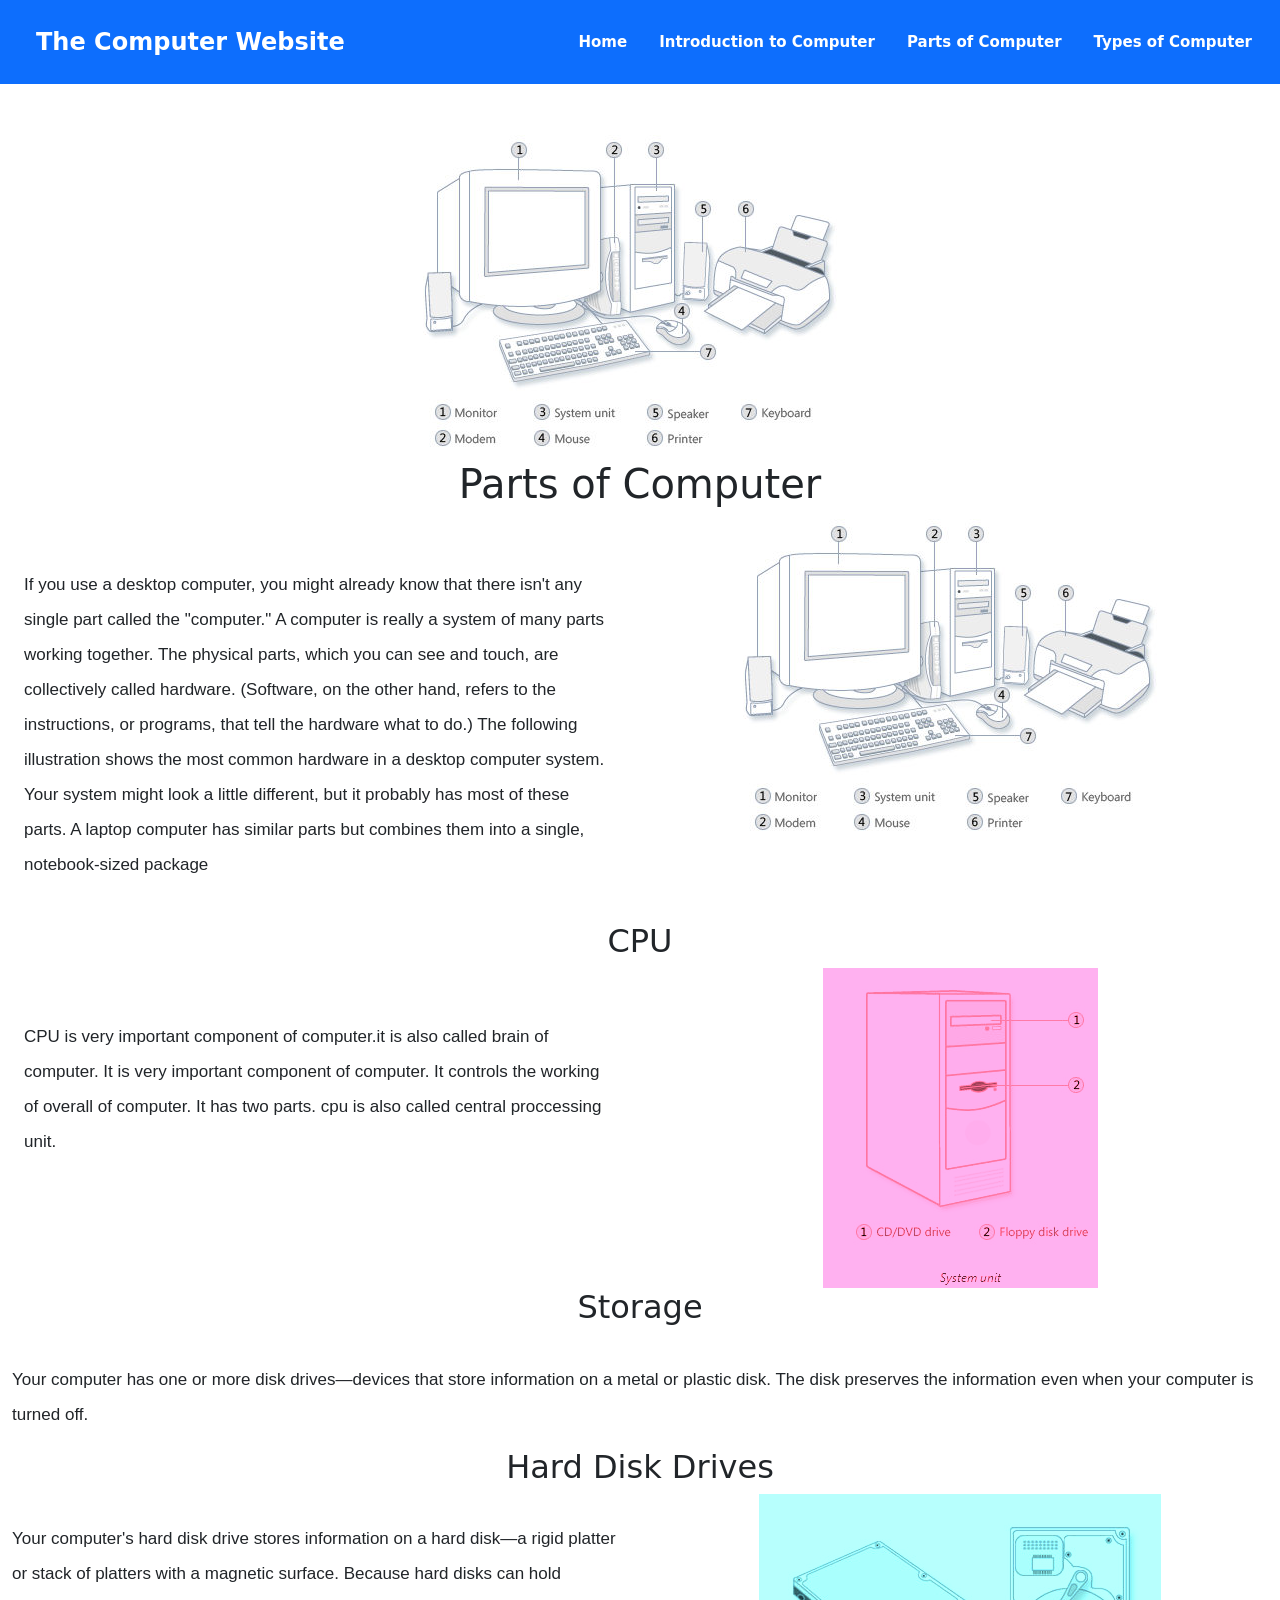
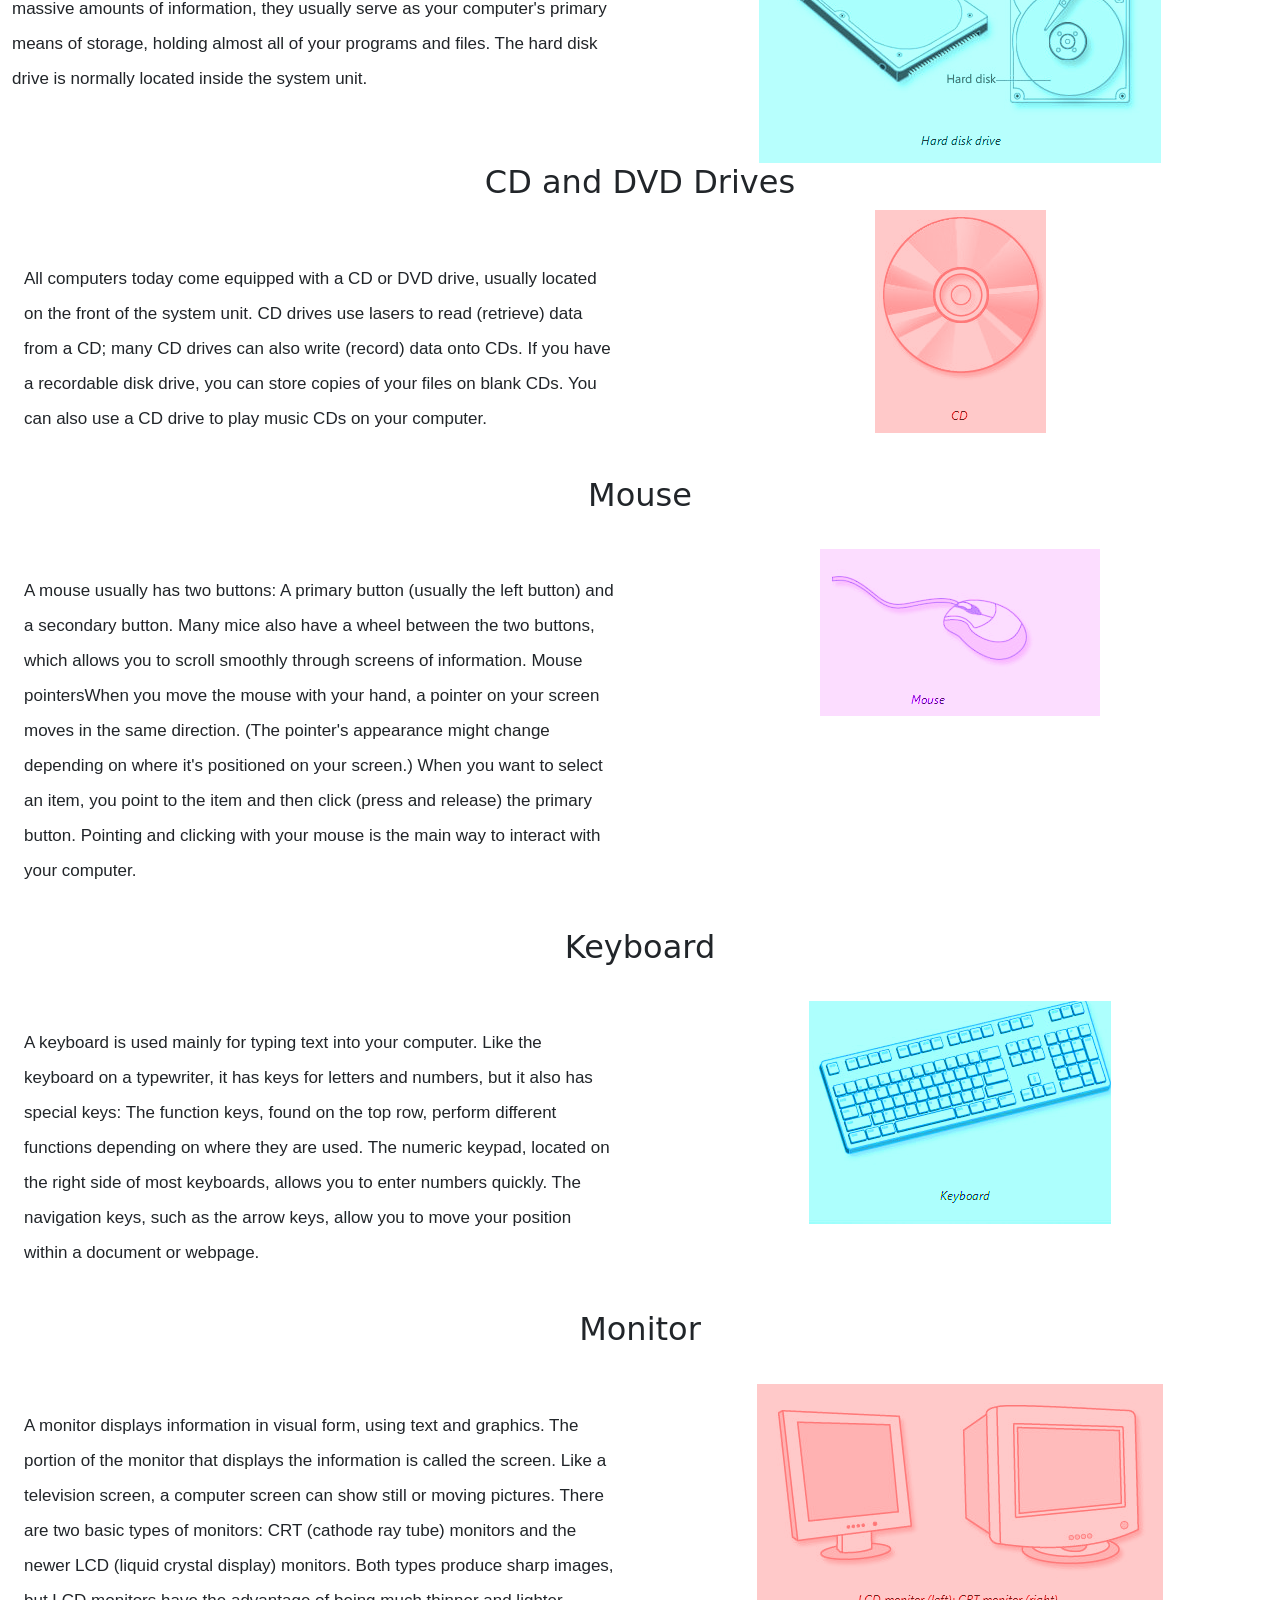
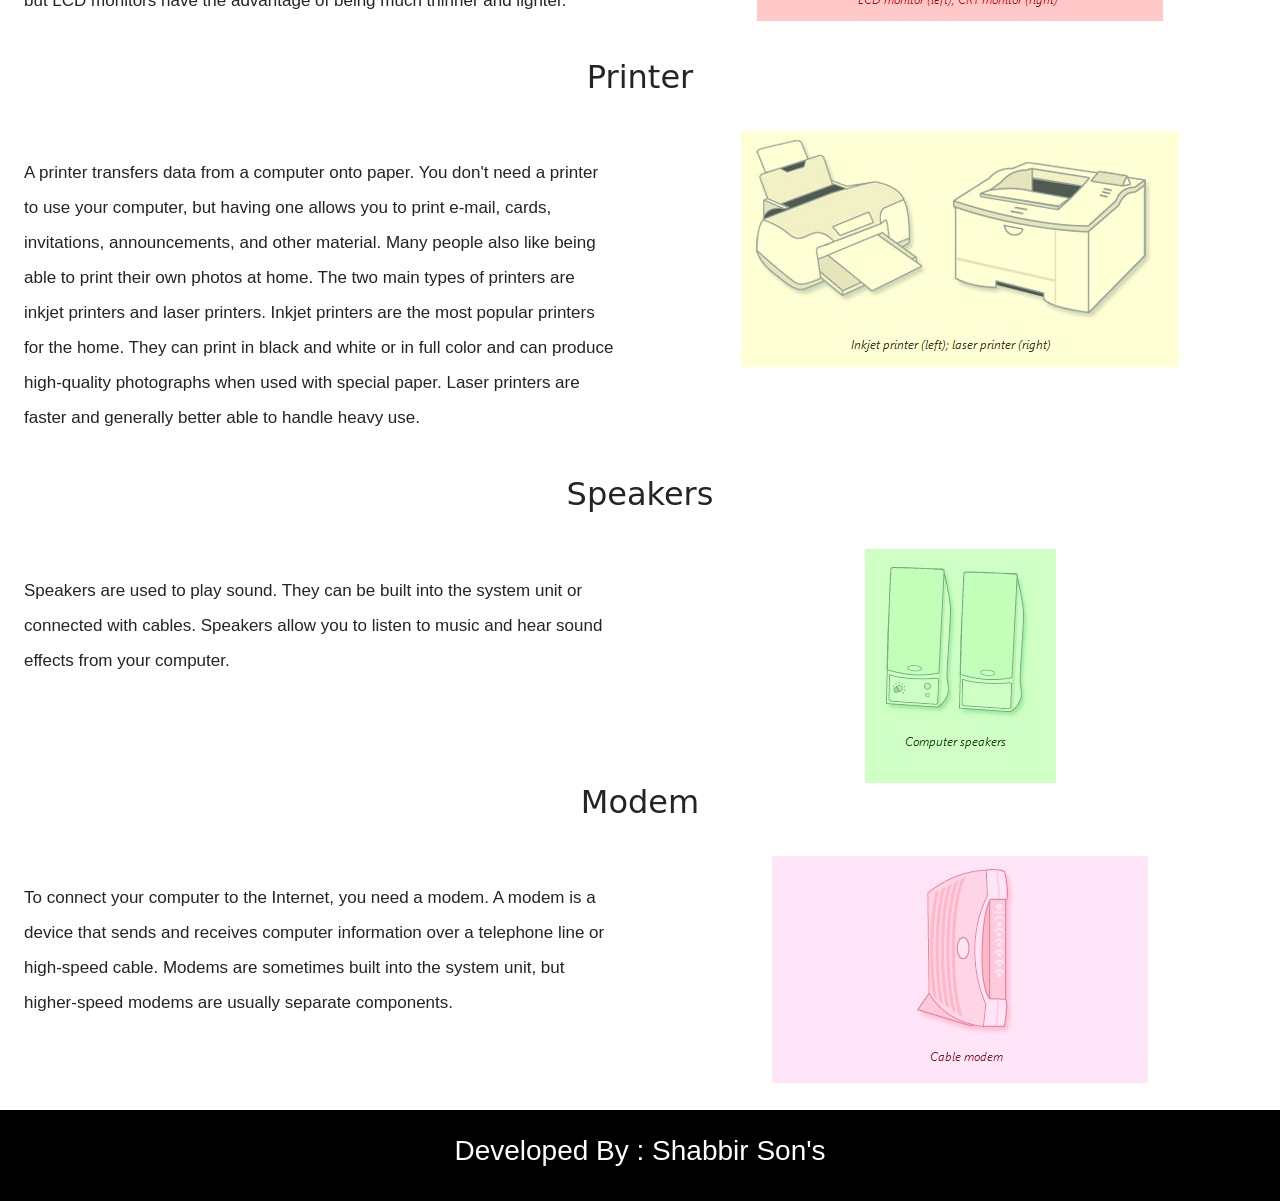
<file: index.html>
<!DOCTYPE html>
<html>
<head>
	<meta charset="utf-8">
	<meta name="viewport" content="width=device-width, initial-scale=1">
	<title>Document</title>
	 <link rel="stylesheet" href="css/bootstrap.min.css">
	 <link rel="stylesheet" href="css/style.css">
    <script src="js/bootstrap.bundle.min.js"></script>
</head>
<body>

<nav class="navbar navbar-expand-lg  bg-primary sticky-top py-3 ">

<div class="container-fluid">
    <a href="" class="navbar-brand ms-3 p-2" style="font-weight:bold; font-size:24px; color:white;">
        The Computer Website
    </a>
    <button class="navbar-toggler" type="button" data-bs-toggle="collapse"
     data-bs-target="#navbarsupportedcontent" aria-controls="navbarsupportedcontent"
     aria-expand="false" aria-label="Toggle navigation">
    
    <span class="navbar-toggler-icon">&#9776;</span>
    </button>
    <div class="collapse navbar-collapse" id="navbarsupportedcontent">
        <ul class="navbar-nav ms-auto mb-2 mb-lg-0">
            <li class="nav-item px-2">
                <a href="home.html" class="nav-link fonti " >Home</a>
            </li>
             <li class="nav-item px-2">
                <a href="intro.html" class="nav-link fonti">Introduction to Computer</a>
            </li>
             <li class="nav-item px-2">
                <a href="index.html" class="nav-link fonti">Parts of Computer</a>
            </li>
             <li class="nav-item px-2 ">
                <a href="type.html" class="nav-link fonti">Types of Computer</a>
            </li>
           
            
        </ul>
    </div>
</div>
</nav>

 
        <div class="jumbotron mt-4 bg-white text-center w-100 " >
            <div class="row">
                <div class="col-12 mt-4">
                    <img src="image/44.png" >
                </div>
            </div>
        </div>
    

        <div class="container-fluid">
            <div class="row">
                <div class="col-12">
                    <h1 class="text-center">Parts of Computer</h1>
                </div>
            </div>
            <div class="row">
                <div class="col-lg-6 p-4  ">
                    <p class="text-justify margin" id="c_history">
                        If you use a desktop computer, you might already know that there isn't any single part called the "computer." A computer is really a system of many parts working together.
                         The physical parts, which you can see and touch, 
                         are collectively called hardware. (Software, on the other
                          hand, refers to the instructions, or programs, that tell the hardware what to do.)
            
            The following illustration shows the most common hardware in a 
            desktop computer system. Your system might look a little different, but 
            it probably has most of these parts. A laptop computer has similar parts but combines them into a 
            single, notebook-sized package
                    </p>
                </div>
                <div class="col-lg-6 text-center">
                    <img src="image/44.png">
                </div>
            </div>
        </div>
            
        <div class="container-fluid">
            <div class="row">
                <div class="col-12">
                    <h2 class="text-center">CPU</h2>
                </div>
            </div>
            <div class="row">
                <div class="col-lg-6 p-4  ">
                    <p class="text-justify margin" id="c_history">
                       CPU is very important component of computer.it is also called brain of computer.
                       It is very important component of computer. 
                       It controls the working of overall of computer.
                       It has two  parts. cpu is also called central proccessing unit.
                    </p>
                </div>
                <div class="col-lg-6 text-center ">
                    <img src="image/49.png">
                </div>
            </div>
        </div>
           
       <div class="container-fluid">
           <div class="row">
               <div class="col-12">
                <h2 class="text-center">Storage</h2>
               </div>
           </div>
           <div class="row">
               <div class="col-12">
                <p class="text-justify margin" id="c_history">
                    Your computer has one or more disk drives—devices that store
                     information on a metal or plastic disk. The disk preserves the
                     information even when your computer is turned off.
                    </p>
               </div>
           </div>
           <div class="row">
               <div class="col-12">
                <h2 class="text-center">Hard Disk Drives</h2>
               </div>
           </div>
           <div class="row">
               <div class="col-md-6">
                <p class="text-justify margin" id="c_history">
                    Your computer's hard disk drive stores information on a
                     hard disk—a rigid platter or stack of platters with a magnetic 
                     surface. Because hard disks can hold massive amounts of information, 
                     they usually serve as your computer's primary means of storage, holding almost
                      all of your programs and files. The hard disk 
                    drive is normally located inside the system unit.
                    </p>
               </div>
               <div class="col-md-6 text-center">
                <image src="image/50.png" >
               </div>
           </div>
           
       </div>
           
          
       <div class="container-fluid">
        <div class="row">
            <div class="col-12">
                <h2 class="text-center">CD and DVD Drives</h2>
            </div>
        </div>
        <div class="row">
            <div class="col-md-6 p-4  ">
                <p class="text-justify margin" id="c_history">
                    All computers today come equipped with a CD or DVD drive, usually 
                    located on the front of the system unit. CD drives use lasers to read 
                    (retrieve) data from a CD; many CD drives can also write (record) data onto 
                    CDs. If you have a recordable disk drive, you can store copies of your files 
                    on blank CDs. You can also use a CD drive to play music CDs on your computer.
            
                </p>
            </div>
            <div class="col-md-6 text-center ">
                <img src="image/51.png">
            </div>
        </div>
    </div>

    <div class="container-fluid">
        <div class="row">
            <div class="col-12">
                <h2 class="text-center">Mouse</h2>
            </div>
        </div>
        <div class="row">
            <div class="col-md-6 p-4  ">
                <p class="text-justify margin" id="c_history">
                   
                    A mouse usually has two buttons: A primary button (usually
                     the left button) and a secondary button. Many mice also have a
                      wheel between the two buttons, which allows you to scroll smoothly through screens of information.
            
                    Mouse pointersWhen you move
                     the mouse with your hand, a 
                     pointer on your screen moves in 
                     the same direction. (The pointer's appearance 
                     might change depending on where it's positioned on your
                      screen.) When you want to select an item, you point to the item
                       and then click (press and release) the primary button. 
                    Pointing and clicking with your
                     mouse is the main way to interact with your computer. 
                </p>
            </div>
            <div class="col-md-6 text-center ">
                <img src="image/53.png" class=" margin">
            </div>
        </div>
    </div>
    <div class="container-fluid">
        <div class="row">
            <div class="col-12">
                <h2 class="text-center">Keyboard</h2>
            </div>
        </div>
        <div class="row">
            <div class="col-md-6 p-4  ">
                <p class="text-justify margin" id="c_history">
                   
                    A keyboard is used mainly for typing text into your
                     computer. Like the keyboard on a typewriter, it has keys for
                      letters and numbers, but it also has special keys:
            
            The function keys, found on the top row, perform different
             functions depending on where they are used.
            
            The numeric keypad, located on the right side of most keyboards, 
            allows you to enter numbers quickly.
            
            The navigation keys, such as the arrow keys, allow you to move your 
            position within a document or webpage.
            
                </p>
            </div>
            <div class="col-md-6 text-center  ">
                <img src="image/54.png" class="margin">
            </div>
        </div>
    </div>
    <div class="container-fluid">
        <div class="row">
            <div class="col-12">
                <h2 class="text-center">Monitor</h2>
            </div>
        </div>
        <div class="row">
            <div class="col-md-6 p-4  ">
                <p class="text-justify margin" id="c_history">
                   
                    A monitor displays information in visual 
                    form, using text and graphics. The portion of 
                    the monitor that displays the information is called
                     the screen. Like a television screen, a computer
                      screen can show still or moving pictures.
            
                    There are two basic types of monitors: CRT (cathode ray tube)
                     monitors and the newer LCD (liquid crystal display) monitors.
                      Both types produce sharp images, but LCD monitors have the advantage 
                      of being much thinner and lighter.
                    
            
                </p>
            </div>
            <div class="col-md-6 text-center  margin">
                <img src="image/55.png">
            </div>
        </div>
    </div>
    <div class="container-fluid">
        <div class="row">
            <div class="col-12">
                <h2 class="text-center">Printer</h2>
            </div>
        </div>
        <div class="row">
            <div class="col-md-6 p-4  ">
                <p class="text-justify margin" id="c_history">
                   
                    A printer transfers data from a computer onto paper.
                     You don't need a printer to use your computer, but having
                      one allows you to print e‑mail, cards, invitations, announcements,
                       and other material. Many people also like being able to print their own 
                       photos at home.
            
                    The two main types of printers are inkjet printers and laser printers.
                     Inkjet printers are the most popular printers for the home. They can print 
                     in black and white or in full color and can produce high-quality photographs 
                     when used with special paper. Laser printers are faster and generally better 
                     able to handle heavy use.
                    
                    
            
                </p>
            </div>
            <div class="col-md-6 text-center ">
                <img src="image/57.png" class="margin">
            </div>
        </div>
    </div>
          
            
    <div class="container-fluid">
        <div class="row">
            <div class="col-12">
                <h2 class="text-center">Speakers</h2>
            </div>
        </div>
        <div class="row">
            <div class="col-md-6 p-4  ">
                <p class="text-justify margin" id="c_history">
                   
                    Speakers are used to play sound. They can be built
                     into the system unit or connected with cables. Speakers allow 
                     you to listen to music and hear sound effects from your computer.
            
                    
                    
            
                </p>
            </div>
            <div class="col-md-6 text-center ">
                <img src="image/58.png" class="margin">
            </div>
        </div>
    </div>
          
    <div class="container-fluid">
        <div class="row">
            <div class="col-12">
                <h2 class="text-center">Modem</h2>
            </div>
        </div>
        <div class="row">
            <div class="col-md-6 p-4  ">
                <p class="text-justify margin" id="c_history">
                   
                   
            
                    To connect your computer to the Internet, 
                     you need a modem. A modem is a device that sends
                      and receives computer information over a telephone 
                      line or high-speed cable. Modems are sometimes built into the system
                       unit, but higher-speed modems are usually separate components.
            
                    
            
                </p>
            </div>
            <div class="col-md-6 text-center ">
                <img src="image/59.png" class="margin">
            </div>
        </div>
    </div>
          
            
           
           
            
            
    <div class="container-fluid color text-center family margin">

        <div class="row">
            <div class="col-12 mt-4">
                <h3>Developed By : Shabbir Son's</h3>
                <hr class="color" color="white">
            </div>
        </div>
       </div>
            
            
            
            
            









</body>
</html>
</file>
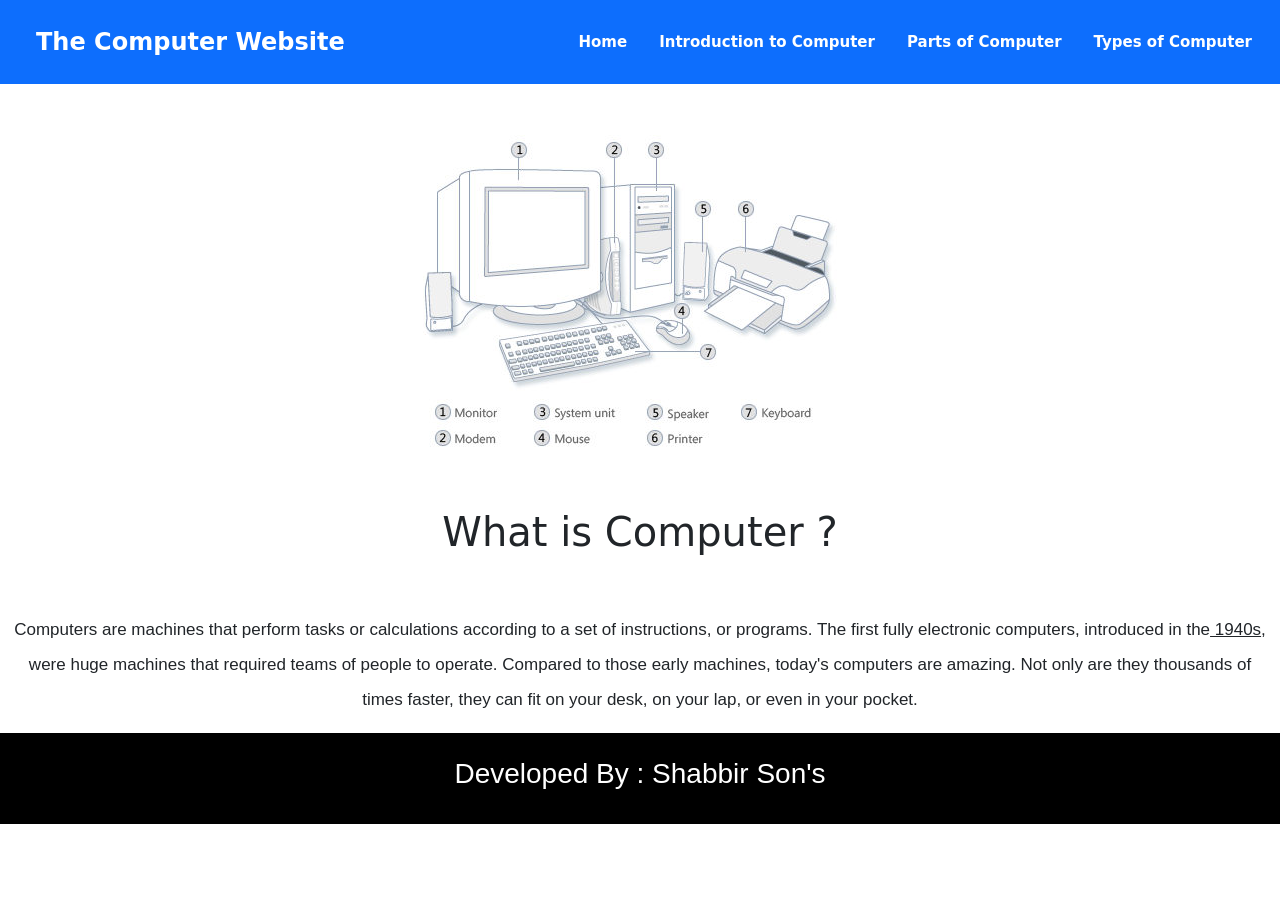
<file: home.html>
<!DOCTYPE html>
<html>
<head>
	<meta charset="utf-8">
	<meta name="viewport" content="width=device-width, initial-scale=1">
	<title>Document</title>
	 <link rel="stylesheet" href="css/bootstrap.min.css">
	 <link rel="stylesheet" href="css/style.css">
    <script src="js/bootstrap.bundle.min.js"></script>
</head>
</script>
    <style>
        #c_history{
            font-size: 17px;
            font-family: sans-serif;
            
            line-height: 35px;
        }
        .family{
            font-family: sans-serif;
        }
        .image{
            width: 350px;
            height: 350px;
        }
        .color{
            background-color: black;
            color: white;
        }
        .c{
            color: brown;
        }

    </style>
<body>

<nav class="navbar navbar-expand-lg  bg-primary sticky-top py-3 ">

<div class="container-fluid">
    <a href="" class="navbar-brand ms-3 p-2" style="font-weight:bold; font-size:24px; color:white;">
        The Computer Website
    </a>
    <button class="navbar-toggler" type="button" data-bs-toggle="collapse"
     data-bs-target="#navbarsupportedcontent" aria-controls="navbarsupportedcontent"
     aria-expand="false" aria-label="Toggle navigation">
    
    <span class="navbar-toggler-icon">&#9776;</span>
    </button>
    <div class="collapse navbar-collapse" id="navbarsupportedcontent">
        <ul class="navbar-nav ms-auto mb-2 mb-lg-0">
            <li class="nav-item px-2">
                <a href="home.html" class="nav-link fonti " >Home</a>
            </li>
             <li class="nav-item px-2">
                <a href="intro.html" class="nav-link fonti">Introduction to Computer</a>
            </li>
             <li class="nav-item px-2">
                <a href="index.html" class="nav-link fonti">Parts of Computer</a>
            </li>
             <li class="nav-item px-2 ">
                <a href="type.html" class="nav-link fonti">Types of Computer</a>
            </li>
           
            
        </ul>
    </div>
</div>
</nav>

<div class="jumbotron mt-4 bg-white text-center w-100" >
            <div class="row">
                <div class="col-12 mt-4">
                    <img src="image/44.png" >
                </div>
            </div>
        </div>
    <div class="jumbotron mt-4 bg-white text-center w-100" >
            <div class="row">
                <div class="col-12 mt-4">
                    <h1 class="text-center">What is Computer ?</h1>
                    

                </div>
            </div>
        </div>
        <div class="jumbotron mt-4 bg-white text-center w-100 " >
            <div class="row">
                <div class="col-12 mt-4 px-4 ">
                   <p class="text-justify" id="c_history"> Computers are machines that perform tasks or calculations
                     according to a set of instructions, or programs. The first fully electronic computers, 
                     introduced in the<u> 1940s</u>, were huge machines that required teams of people to operate. 
                     Compared to those early machines, today's computers are amazing. Not only are they thousands of 
                     times faster, they can fit on your desk, on your lap, or even in your pocket.
                    </p>
                    

                </div>
            </div>
        </div>

        <div class="container-fluid color text-center family">

        <div class="row">
            <div class="col-12 mt-4">
                <h3>Developed By : Shabbir Son's</h3>
                <hr class="color" color="white">
            </div>
        </div>
       </div>
    
</body>
</html>
</file>
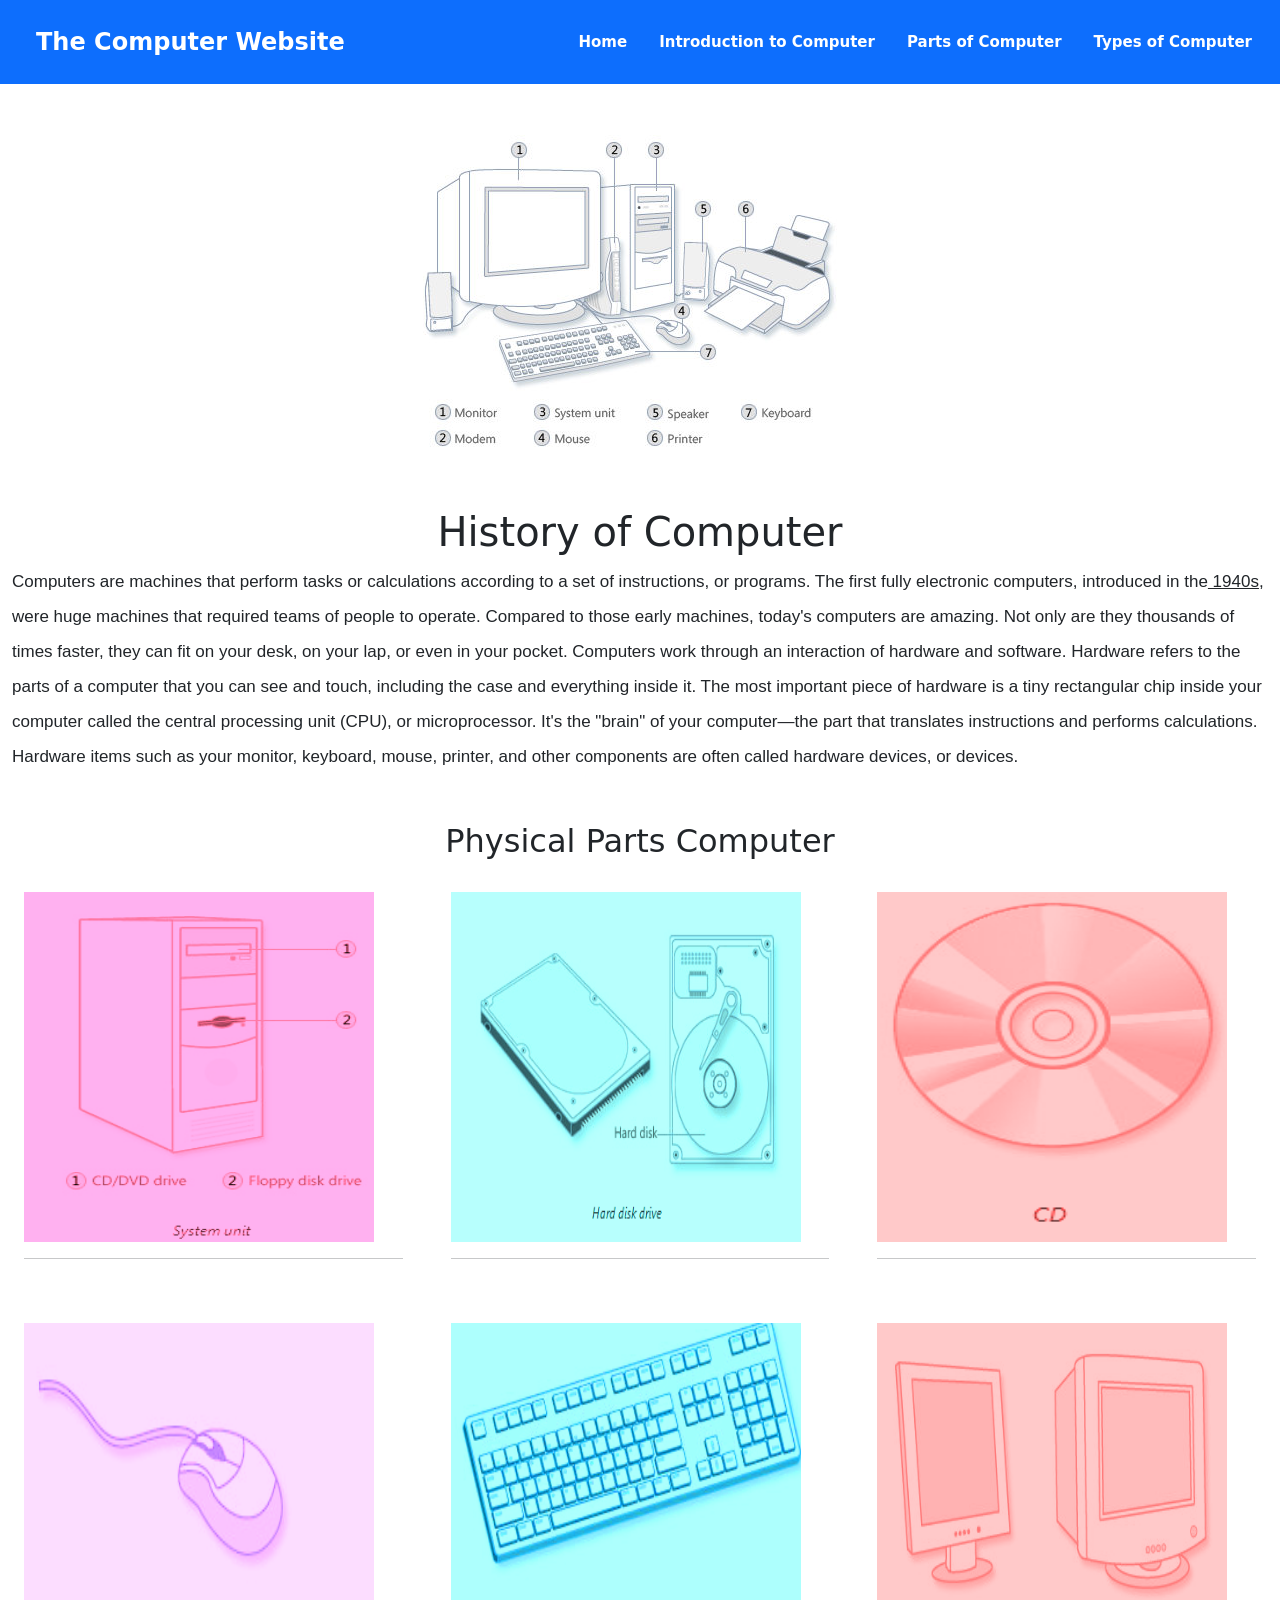
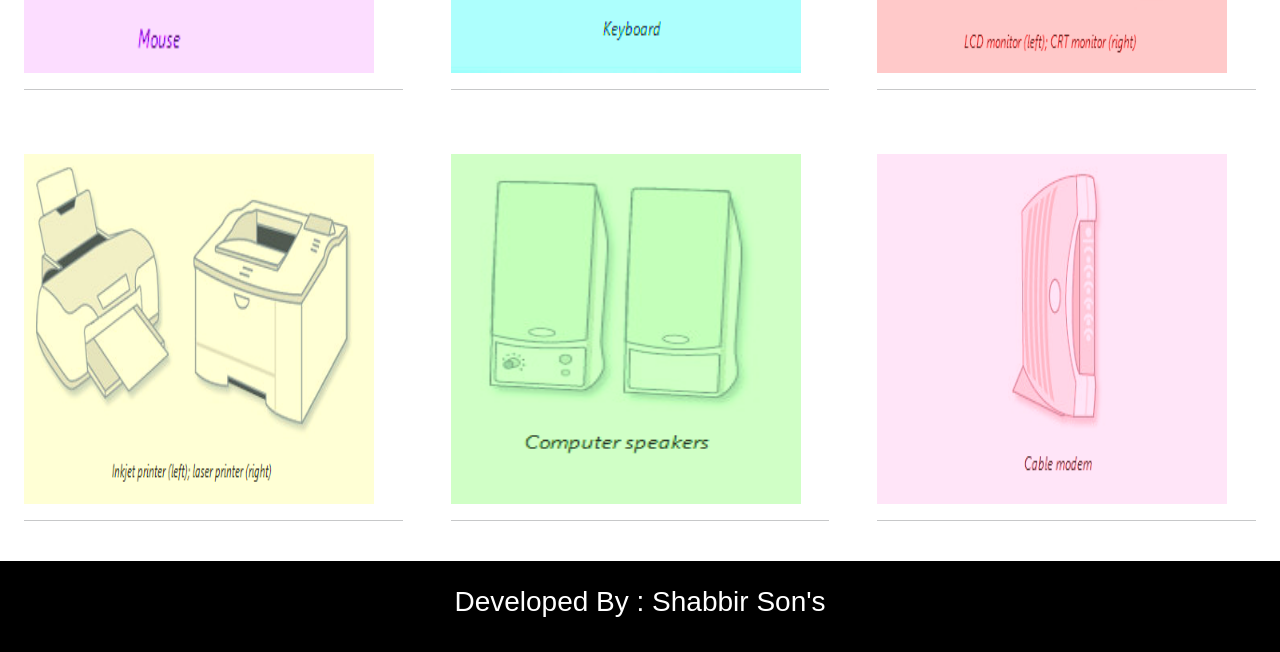
<file: intro.html>
<!DOCTYPE html>
<html>
<head>
	<meta charset="utf-8">
	<meta name="viewport" content="width=device-width, initial-scale=1">
	<title>Document</title>
	 <link rel="stylesheet" href="css/bootstrap.min.css">
	 <link rel="stylesheet" href="css/style.css">
    <script src="js/bootstrap.bundle.min.js"></script>
</head>
</script>
    <style>
        #c_history{
            font-size: 17px;
            font-family: sans-serif;
            
            line-height: 35px;
        }
        .family{
            font-family: sans-serif;
        }
        .image{
            width: 350px;
            height: 350px;
        }
        .color{
            background-color: black;
            color: white;
        }
        .c{
            color: brown;
        }

    </style>
<body>

<nav class="navbar navbar-expand-lg  bg-primary sticky-top py-3 ">

<div class="container-fluid">
    <a href="" class="navbar-brand ms-3 p-2" style="font-weight:bold; font-size:24px; color:white;">
        The Computer Website
    </a>
    <button class="navbar-toggler" type="button" data-bs-toggle="collapse"
     data-bs-target="#navbarsupportedcontent" aria-controls="navbarsupportedcontent"
     aria-expand="false" aria-label="Toggle navigation">
    
    <span class="navbar-toggler-icon">&#9776;</span>
    </button>
    <div class="collapse navbar-collapse" id="navbarsupportedcontent">
        <ul class="navbar-nav ms-auto mb-2 mb-lg-0">
            <li class="nav-item px-2">
                <a href="home.html" class="nav-link fonti " >Home</a>
            </li>
             <li class="nav-item px-2">
                <a href="intro.html" class="nav-link fonti">Introduction to Computer</a>
            </li>
             <li class="nav-item px-2">
                <a href="index.html" class="nav-link fonti">Parts of Computer</a>
            </li>
             <li class="nav-item px-2 ">
                <a href="type.html" class="nav-link fonti">Types of Computer</a>
            </li>
           
            
        </ul>
    </div>
</div>
</nav>
<div class="jumbotron mt-4 bg-white text-center w-100 " >
            <div class="row">
                <div class="col-12 mt-4">
                    <img src="image/44.png" >
                </div>
            </div>
        </div>

<div class="container-fluid mt-5">
           <div class="row">
            <div class="col-12">
                <h1 class="text-center">History of Computer</h1>
            </div>
           </div>
           <div class="row">
               <div class="col-12">
                <p class="text-justify" id="c_history" >
                    Computers are machines that perform tasks or calculations
                     according to a set of instructions, or programs. The first fully electronic computers, 
                     introduced in the<u> 1940s</u>, were huge machines that required teams of people to operate. 
                     Compared to those early machines, today's computers are amazing. Not only are they thousands of 
                     times faster, they can fit on your desk, on your lap, or even in your pocket.
                    
                    Computers work through an interaction of hardware and software. Hardware refers to the parts 
                    of a computer that you can see and touch, including the case and everything inside it. The most 
                    important piece of hardware is a tiny rectangular chip inside your computer called the central
                     processing unit (CPU), or microprocessor. It's the "brain" of your computer—the part that translates 
                     instructions and performs calculations. Hardware items such as your monitor, keyboard, mouse, 
                    printer, and other components are often called hardware devices, or devices.</p>
               </div>
           </div>
        </div>
        <div class="container-fluid mt-4">
            <div class="row">
                <div class="col-12">
                    <h2 class="text-center mt-2">Physical Parts Computer</h2>
                </div>
            </div>
            <div class="row">
              
                <div class="col-md-4 p-4">
                    
                    <image src="image/49.png" class="image" class="animate__animated animate__zoomOut">
                        <hr>
                        
                </div>
                <div class="col-md-4  p-4">
                    <img src="image/50.png" class="image">
                    <hr>
                </div>
                <div class="col-md-4 p-4">

                    <img src="image/51.png" class="image">
                    <hr>
                </div>
            </div>
            <div class="row">
                <div class="col-md-4  p-4">
                    <img src="image/53.png" alt="" class="image">
<hr>
                </div>
                <div class="col-md-4 p-4">
                    <img src="image/54.png" alt="" class="image">
                    <hr>
                </div>
                <div class="col-md-4 p-4">
                    <img src="image/55.png" alt="" class="image">
                    <hr>
                </div>
            </div>
            <div class="row">
                <div class="col-md-4  p-4">
                    <img src="image/57.png" alt="" class="image">
                    <hr>
                </div>
                <div class="col-md-4  p-4">
                    <img src="image/58.png" alt="" class="image">
                    <hr>
                </div>
                <div class="col-md-4  p-4">
                    <img src="image/59.png" alt="" class="image">
                    <hr>
                </div>
            </div>
        </div>
        
        
       <div class="container-fluid color text-center family">

        <div class="row">
            <div class="col-12 mt-4">
                <h3>Developed By : Shabbir Son's</h3>
                <hr class="color" color="white">
            </div>
        </div>
       </div>







</body>
</html>
</file>
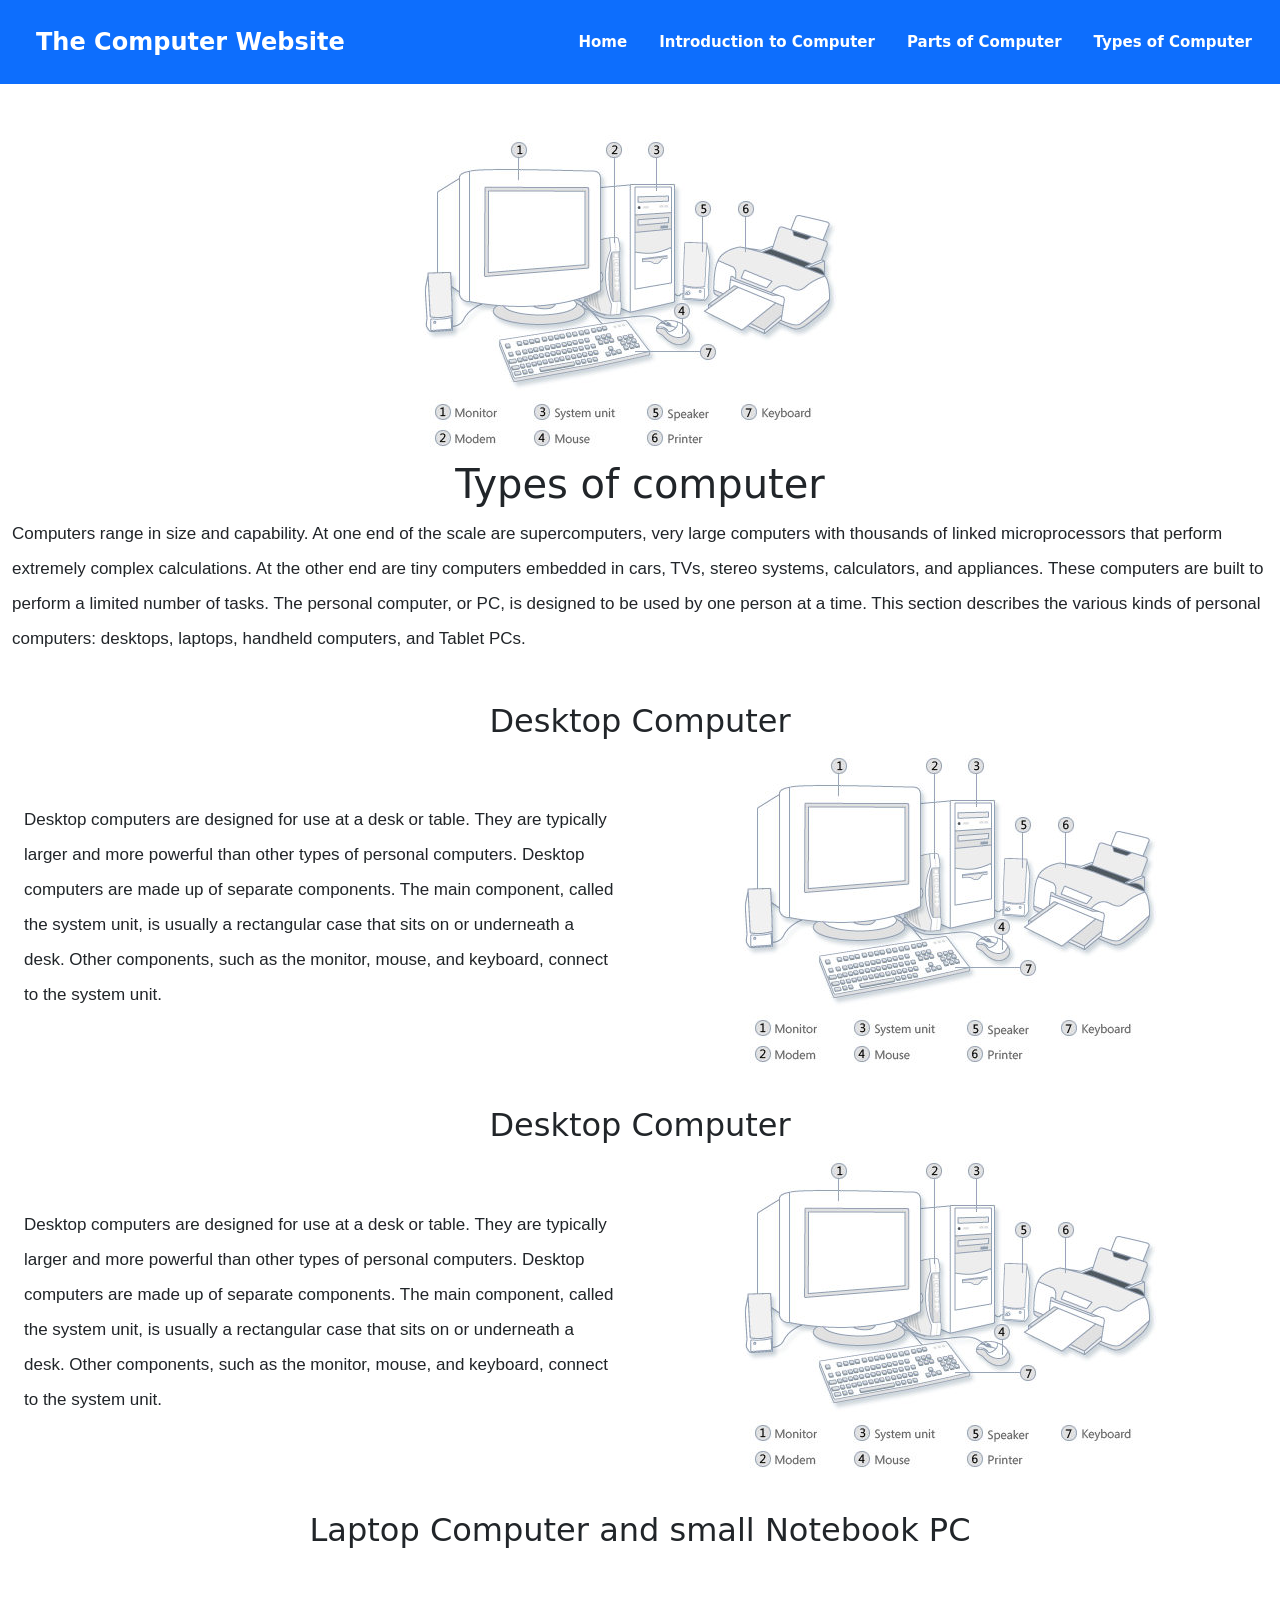
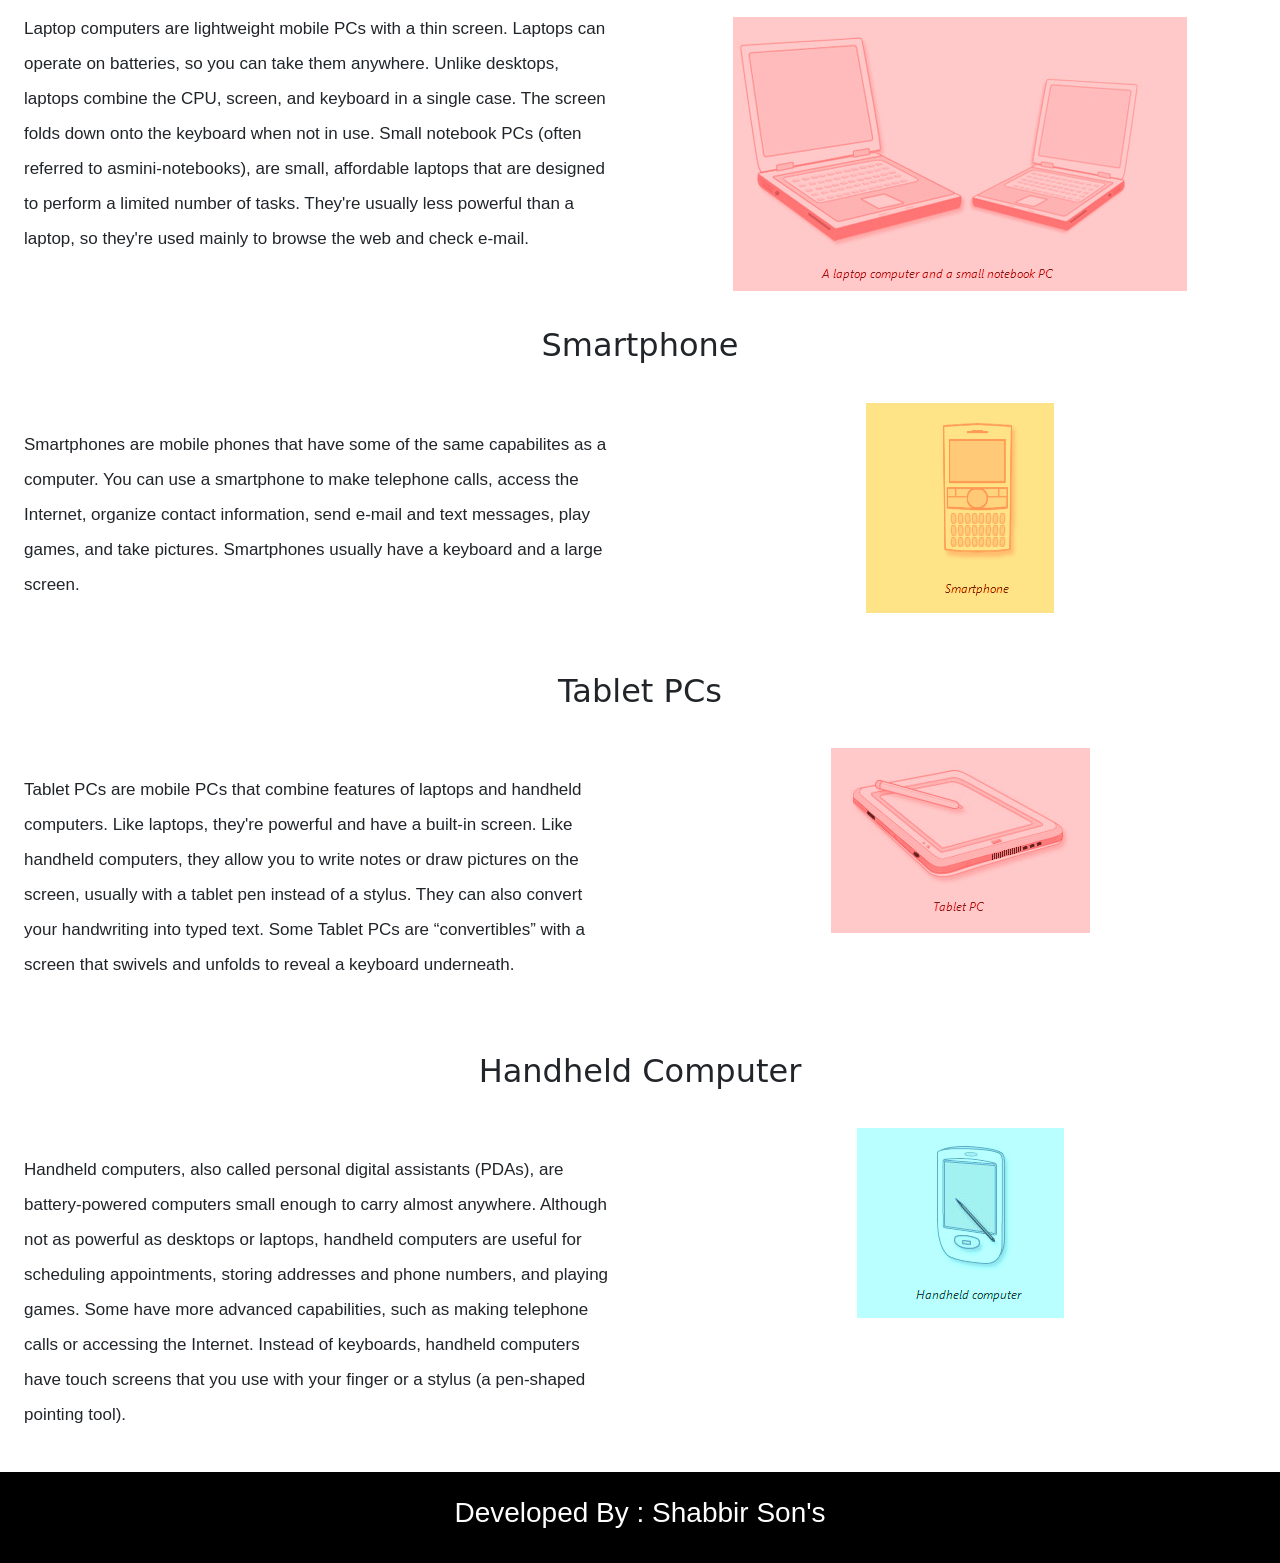
<file: type.html>
<!DOCTYPE html>
<html>
<head>
	<meta charset="utf-8">
	<meta name="viewport" content="width=device-width, initial-scale=1">
	<title>Document</title>
	 <link rel="stylesheet" href="css/bootstrap.min.css">
	 <link rel="stylesheet" href="css/style.css">
    <script src="js/bootstrap.bundle.min.js"></script>
</head>
</script>
    <style>
        #c_history{
            font-size: 17px;
            font-family: sans-serif;
            
            line-height: 35px;
        }
        .family{
            font-family: sans-serif;
        }
        .image{
            width: 350px;
            height: 350px;
        }
        .color{
            background-color: black;
            color: white;
        }
        .c{
            color: brown;
        }
        .margin{
            margin-top: 30px;
        }
    </style>
<body>

<nav class="navbar navbar-expand-lg  bg-primary sticky-top py-3 ">

<div class="container-fluid">
    <a href="" class="navbar-brand ms-3 p-2" style="font-weight:bold; font-size:24px; color:white;">
        The Computer Website
    </a>
    <button class="navbar-toggler" type="button" data-bs-toggle="collapse"
     data-bs-target="#navbarsupportedcontent" aria-controls="navbarsupportedcontent"
     aria-expand="false" aria-label="Toggle navigation">
    
    <span class="navbar-toggler-icon">&#9776;</span>
    </button>
    <div class="collapse navbar-collapse" id="navbarsupportedcontent">
         <ul class="navbar-nav ms-auto mb-2 mb-lg-0">
            <li class="nav-item px-2">
                <a href="home.html" class="nav-link fonti " >Home</a>
            </li>
             <li class="nav-item px-2">
                <a href="intro.html" class="nav-link fonti">Introduction to Computer</a>
            </li>
             <li class="nav-item px-2">
                <a href="index.html" class="nav-link fonti">Parts of Computer</a>
            </li>
             <li class="nav-item px-2 ">
                <a href="type.html" class="nav-link fonti">Types of Computer</a>
            </li>
           
            
        </ul>
    </div>
</div>
</nav>
 <div class="jumbotron mt-4 bg-white text-center w-100" >
            <div class="row">
                <div class="col-12 mt-4">
                    <img src="image/44.png" >
                </div>
            </div>
        </div>
    
      <div class="container-fluid">
           <div class="row">
            <div class="col-12">
                <h1 class="text-center">Types of computer</h1>
            </div>
           </div>
           <div class="row">
               <div class="col-12">
                <p class="text-justify" id="c_history">
                    Computers range in size and capability. At
                     one end of the scale are supercomputers,
                      very large computers with thousands of linked microprocessors
                       that perform extremely complex calculations. At the other end
                        are tiny computers embedded in cars, TVs, stereo systems,
                         calculators, and appliances. These computers are built to
                          perform a limited number of tasks.

The personal computer, or PC, is designed to be used by one person
 at a time. This section describes the various kinds of personal 
 computers: desktops, laptops, handheld computers, and Tablet PCs.

                   </p>
               </div>
           </div>
        </div>
        <div class="container-fluid margin">
            <div class="row">
                <div class="col-12">
                    <h2 class="text-center">Desktop Computer</h2>
                </div>
            </div>
            <div class="row">
                <div class="col-md-6 p-4  ">
                    <p class="text-justify margin" id="c_history">
                        Desktop computers are designed for use 
                        at a desk or table. They are typically larger and more powerful
                         than other types of personal computers. Desktop computers are made up 
                         of separate components. The main component, called the system unit, is usually
                          a rectangular case that sits on or underneath a desk. Other components, such as
                           the monitor, mouse, and keyboard, connect to the system unit.

                    </p>
                </div>
                <div class="col-md-6 text-center ">
                    <img src="image/44.png">
                </div>
            </div>
        </div>
           
        <div class="container-fluid margin">
            <div class="row">
                <div class="col-12">
                    <h2 class="text-center">Desktop Computer</h2>
                </div>
            </div>
            <div class="row">
                <div class="col-md-6 p-4  ">
                    <p class="text-justify margin" id="c_history">
                        Desktop computers are designed for use 
                        at a desk or table. They are typically larger and more powerful
                         than other types of personal computers. Desktop computers are made up 
                         of separate components. The main component, called the system unit, is usually
                          a rectangular case that sits on or underneath a desk. Other components, such as
                           the monitor, mouse, and keyboard, connect to the system unit.

                    </p>
                </div>
                <div class="col-md-6 text-center ">
                    <img src="image/44.png">
                </div>
            </div>
        </div>
           
        <div class="container-fluid margin">
            <div class="row">
                <div class="col-12">
                    <h2 class="text-center">Laptop Computer and small Notebook PC</h2>
                </div>
            </div>
            <div class="row">
                <div class="col-md-6 p-4  ">
                    <p class="text-justify margin" id="c_history">
                        Laptop computers are lightweight mobile PCs with a thin screen.
                         Laptops can operate on batteries, so you can take them anywhere. 
                         Unlike desktops, laptops combine the CPU, screen, and keyboard in a 
                         single case. The screen folds down onto the keyboard when not in use.

                        Small notebook PCs (often referred to asmini-notebooks), are small, 
                        affordable laptops that are designed to perform a limited number of tasks.
                         They're usually less powerful than a laptop, so they're used mainly to browse
                          the web and check e‑mail.
                        
                    </p>
                </div>
                <div class="col-md-6 text-center margin">
                    <img src="image/45.png" class="margin">
                </div>
            </div>
        </div>
        <div class="container-fluid margin">
            <div class="row">
                <div class="col-12">
                    <h2 class="text-center">Smartphone</h2>
                </div>
            </div>
            <div class="row">
                <div class="col-md-6 p-4  ">
                    <p class="text-justify margin" id="c_history">
                       
                        Smartphones are mobile phones that have some of the 
                        same capabilites as a computer. You can use a smartphone to make telephone calls,
                         access the Internet, organize contact information, send e‑mail and text messages, 
                         play games, and take pictures. Smartphones usually have a keyboard and a large screen.


                    </p>
                </div>
                <div class="col-md-6 text-center">
                    <img src="image/46.png" class="margin">
                </div>
            </div>
        </div>
        <div class="container-fluid margin">
            <div class="row">
                <div class="col-12">
                    <h2 class="text-center">Tablet PCs</h2>
                </div>
            </div>
            <div class="row">
                <div class="col-md-6 p-4  ">
                    <p class="text-justify margin" id="c_history">
                       
                        Tablet PCs are mobile PCs that combine features of laptops
                         and handheld computers. Like laptops, they're powerful and have a built-in screen.
                          Like handheld computers, they allow you to write notes or draw pictures on the
                           screen, usually with a tablet pen instead of a stylus. They can also convert your 
                           handwriting into typed text. Some Tablet PCs are “convertibles” with a screen that
                            swivels and unfolds to reveal a keyboard underneath.
  

                    </p>
                </div>
                <div class="col-md-6 text-center">
                    <img src="image/48.png" class="margin">
                </div>
            </div>
        </div>
        <div class="container-fluid margin">
            <div class="row">
                <div class="col-12">
                    <h2 class="text-center">Handheld Computer</h2>
                </div>
            </div>
            <div class="row">
                <div class="col-md-6 p-4  ">
                    <p class="text-justify margin" id="c_history">
                       
                        Handheld computers, also called personal digital assistants (PDAs), 
                        are battery-powered computers small enough to carry almost anywhere. Although not 
                        as powerful as desktops or laptops, handheld computers are useful for scheduling
                         appointments, storing addresses and phone numbers, and playing games. Some have 
                         more advanced capabilities, such as making telephone calls or accessing the Internet.
                          Instead of keyboards, handheld computers have touch screens that you use with your
                           finger or a stylus (a pen-shaped pointing tool).


                    </p>
                </div>
                <div class="col-md-6 text-center">
                    <img src="image/47.png" class="margin">
                </div>
            </div>
        </div>
        <div class="container-fluid color text-center family">

            <div class="row">
                <div class="col-12 mt-4">
                    <h3>Developed By : Shabbir Son's</h3>
                    <hr class="color" color="white">
                </div>
            </div>
           </div>




</body>
</html>
</file>
<file: css/style.css>
*{
    box-sizing: border-box;
    margin: 0;
    padding: 0;
}
body{
    overflow-x: hidden;
}

#c_history{
            font-size: 17px;
            font-family: sans-serif;
            
            line-height: 35px;
        }
.family{
            font-family: sans-serif;
        }
        .image{
            width: 350px;
            height: 350px;
        }
        .color{
            background-color: black;
            color: white;
        }
        .c{
            color: brown;
        }
        .margin{
            margin-top: 27px;
        }
.cl{
font-size:20px;}


.fonti{
    color:white;
    font-size:15px;
    font-weight:bold;
}

li:hover{
   
    color:blue;
}
</file>
